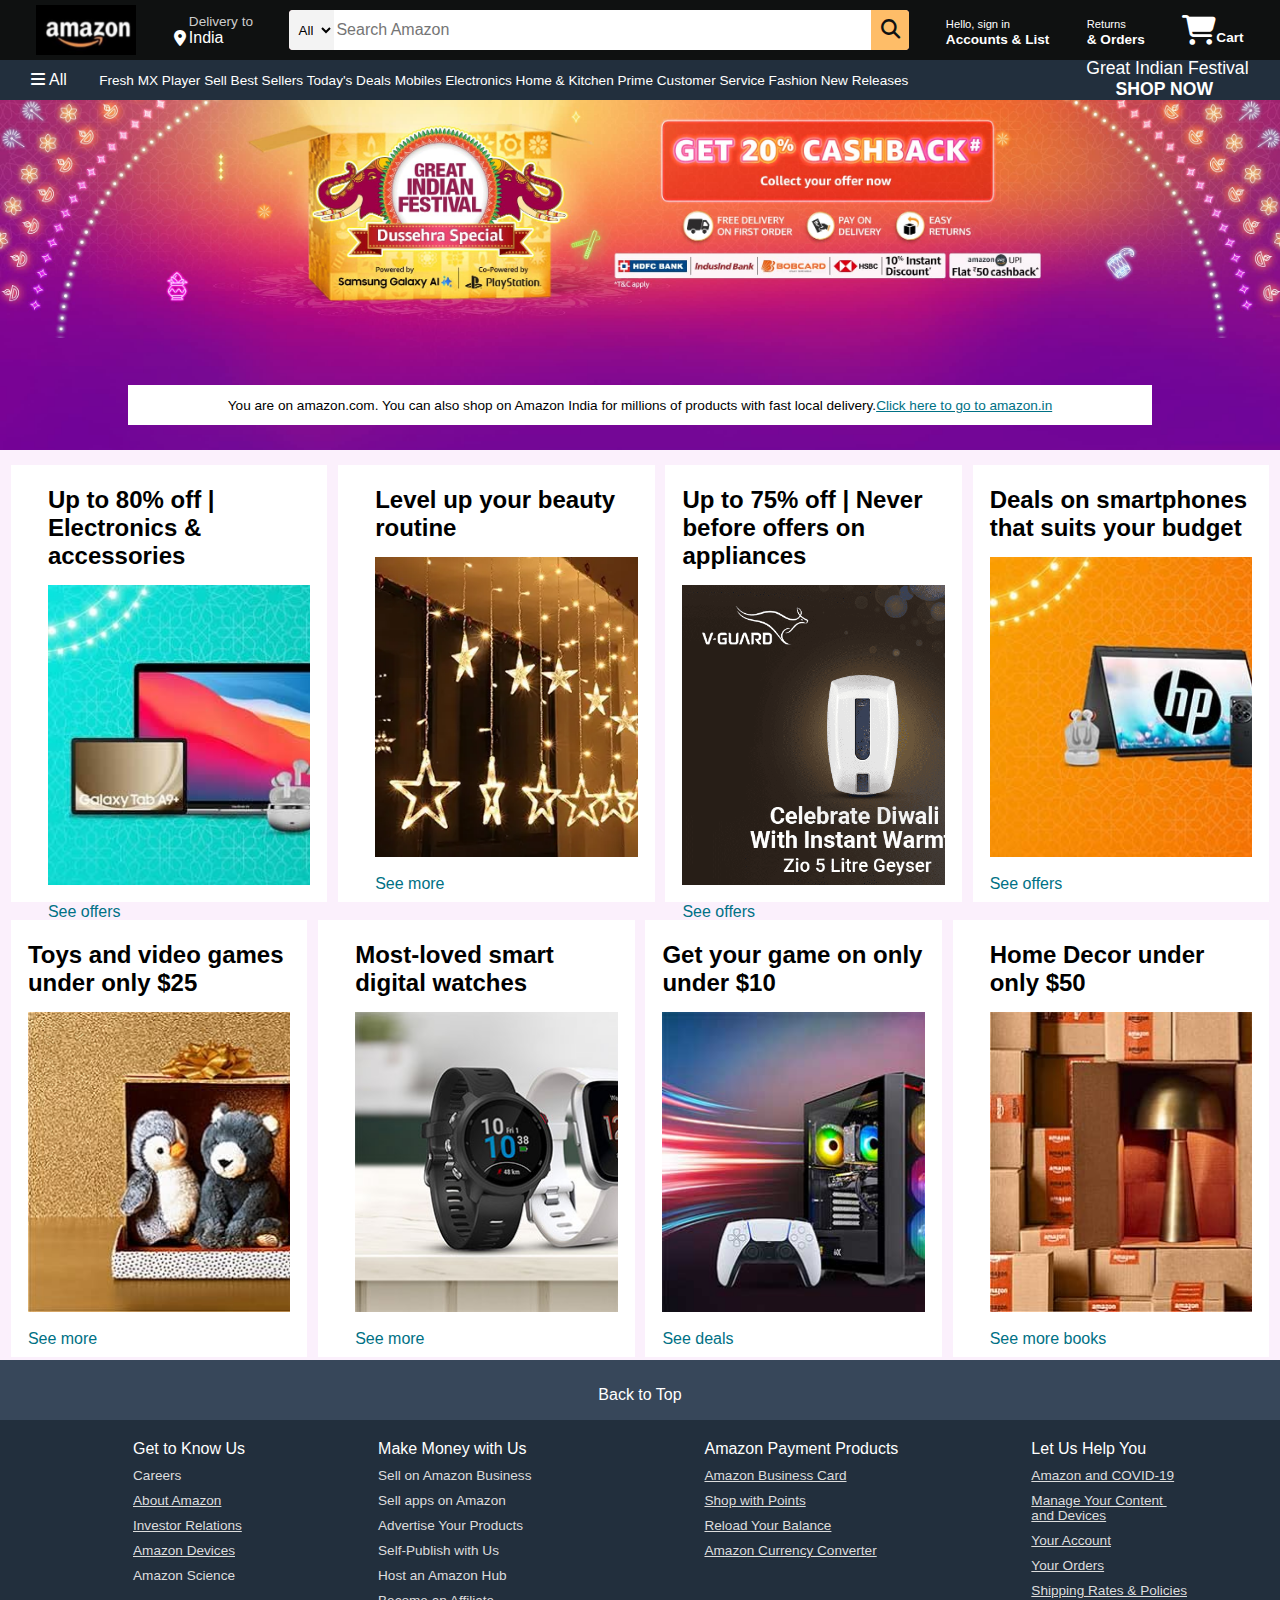
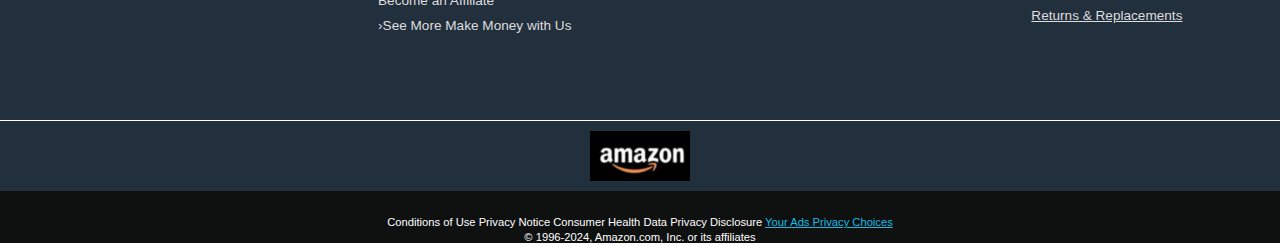
<file: amazon/index.html>
<!DOCTYPE html>
<html lang="en">

<head>
    <meta charset="UTF-8">
    <meta name="viewport" content="width=device-width, initial-scale=1.0">
    <title>amazon-clone</title>
    <link rel="stylesheet" href="https://cdnjs.cloudflare.com/ajax/libs/font-awesome/6.5.1/css/all.min.css">
    <link rel="stylesheet" href="style.css">
</head>

<body>
    <header>
        <div class="navbar">
            <div class="nav-logo border">
                <div class="logo"></div>
            </div>

            <div class="nav-address border">
                <p class="add-first">Delivery to</p>
                <div class="add-icon">
                    <i class="fa-solid fa-location-dot"></i>
                    <p class="add-sec">India</p>
                </div>
            </div>
            <div class = "nav-search">
                <select class = "search-select">
                    <option>All</option>
                </select>
                <input placeholder="Search Amazon" class = "search-input">
                <div class="search-button">
                    <i class="fa-solid fa-magnifying-glass"></i> 
                </div>
            </div>
           <!-- <div class = "india">
                <p>EN</p>
            </div>-->
            <div class="signin border" >
                <p><span>Hello, sign in</span></p>
                <p class = "nav-second">Accounts & List</p>
            </div>
            <div class="sign border">
                <p><span>Returns</span></p>
                <p class = "nav-second">& Orders</p>
            </div>
            <div class = "nav-cart border" >
                <i class="fa-solid fa-cart-shopping"></i>
                <p class = "nav-second">Cart</p>
            
            </div>
        </div>
        <div class="panel">
            <div class="panel-all border">
             <i class="fa-solid fa-bars"></i>
                All
            </div>
            <div class="panel-ops border">
                <p>Fresh
                MX Player
                Sell
                Best Sellers
                Today's Deals
                Mobiles
                Electronics
                Home & Kitchen
                Prime
                Customer Service
                Fashion
                New Releases
            </p>
        </div>

        <div class="panel-deals border">
            <pre>
            Great Indian Festival
                 <B class = "shop"> SHOP NOW</B>
            </pre>
        </div>
    </div>
 </header>

 <div class = "hero-section">
    
    <div class="hero-msg">
        You are on amazon.com. You can also shop on Amazon India for
         millions of products with fast local delivery. <a href = "https://www.amazon.in/customer-preferences/edit?ie=UTF8&preferencesReturnUrl=%2F%3Ftag%3Dmsndeskstdin-21%26ref%3Dpd_sl_9cz4f6pmzm_e%26adgrpid%3D1315017565416290%26hvadid%3D82188862071561%26hvnetw%3Do%26hvqmt%3De%26hvbmt%3Dbe%26hvdev%3Dc%26hvlocint%3D1836%26hvlocphy%3D149525%26hvtargid%3Dkwd-82189528360928%3Aloc-90%26hydadcr%3D5658_2377273%26msclkid%3D89a32e86dc2e10203f46498cd0cb5940&ref_=topnav_lang">Click here to go to amazon.in</a>

    </div>
 </div>

 <div class="shop-section">

    <div class="box1 box">

     <div class="box-content">

        <h2>Up to 80% off | Electronics & accessories</h2>

        <div class="box-img" style = "background-image: url('electronic.jpg');"></div>
        <br>
        <p style = "color :#007185"><a href = ""></a>See offers</p>

     </div>

    </div>
    <div class="box6 box1">
        <div class="box-content">

            <h2>Level up your beauty routine</h2>
    
            <div class="box-img" style = "background-image: url('star.png');"></div>
            <br>
            <p style = "color :#007185"><a href = ""></a>See more</p>

         </div>
    </div>
    <div class="box2 box">
        <div class="box-content">

            <h2>Up to 75% off | Never before offers on appliances</h2>
    
            <div class="box-img" style = "background-image: url('diwali.png');"></div>
            <br>
            <p style = "color :#007185"><a href = ""></a>See offers</p>
    
         </div>
    </div>
    <div class="box3 box">
        <div class="box-content">

            <h2>Deals on smartphones that suits your budget</h2>
    
            <div class="box-img" style = "background-image: url('PC_CC_379x304_1x_1._SY304_CB544901946_.jpg');"></div>
            <br>
            <p style = "color :#007185"><a href = ""></a>See offers</p>
    
         </div>
    </div>
    <div class="box4 box">
        <div class="box-content">

            <h2>Toys and video games under only $25</h2>
    
            <div class="box-img" style = "background-image: url('toys.jpg');"></div>
            <br>
            <p style = "color :#007185"><a href = ""></a>See more</p>

         </div>
    </div> <div class="box5 box1">
        <div class="box-content">

            <h2>Most-loved smart digital watches</h2>
    
            <div class="box-img" style = "background-image: url('watch.jpg');"></div>
            <br>
            <p style = "color :#007185"><a href = ""></a>See more</p>

         </div>
    </div>
    <div class="box7 box">
        <div class="box-content">

            <h2>Get your game on only under $10</h2>
    
            <div class="box-img" style = "background-image: url('game.jpg');"></div>
            <br>
            <p style = "color :#007185"><a href = ""></a>See deals</p>

         </div>
    </div>
    <div class="box8 box1">
        <div class="box-content">

            <h2>Home Decor under only $50</h2>
    
            <div class="box-img" style = "background-image: url('homedecor.jpg');"></div>
            <br>
            <p style = "color :#007185"><a href = ""></a>See more books</p>

         </div>
    </div>
 </div>








 
 <footer>
    <div class="foot-panel1">Back to Top</div>
    <div class="foot-panel2">
        <ul>
           <p> Get to Know Us </p>
            <a>Careers</a>
            <a href="">About Amazon</a>
            <a href="">Investor Relations </a>
            <a href="">Amazon Devices</a>
            <a>Amazon Science</a>
        </ul>
        <ul>
            <p> Make Money with Us </p>	
             <a>Sell on Amazon Business</a>
             <a>Sell apps on Amazon</a>
             <a>Advertise Your Products</a>
             <a>Self-Publish with Us</a>
             <a> Host an Amazon Hub</a>
             <a> Become an Affiliate</a>
             <a>›See More Make Money with Us</a>
         </ul>
         <ul>
            <p> Amazon Payment Products</p>
             <a href="">Amazon Business Card</a>
             <a href="">Shop with Points</a>
             <a href="">Reload Your Balance</a>
             <a href="">Amazon Currency Converter
            </a>
         </ul>
         <ul>
            <p> 	
                Let Us Help You</p>
             <a></a>
             <a href="">Amazon and COVID-19</a>
             <pre><a href="">Manage Your Content <br>and Devices</br></a></pre>
             <a href="">Your Account</a>
             <a href="">Your Orders</a>
             <pre><a href="">Shipping Rates & Policies</a></pre>
                <pre><a href="">Returns & Replacements</a></pre>
         </ul>
    </div>
    <div class="foot-panel3">
        <div class = "logo" style=" background-image: url('amazon-logo.png')">
        </div>
    </div>
<div class="foot-panel4">
    <div class = "pages">
        <a>Conditions of Use
        <a>Privacy Notice</a>
        <a>Consumer Health Data Privacy Disclosure</a>
        <a href = "" style = "color: rgb(21, 185, 227)">Your Ads Privacy Choices</a>
    </div>
    <div class  = "copyright">© 1996-2024, Amazon.com, Inc. or its affiliates</div>
</div>
 </footer>
</body>

</html>
</file>
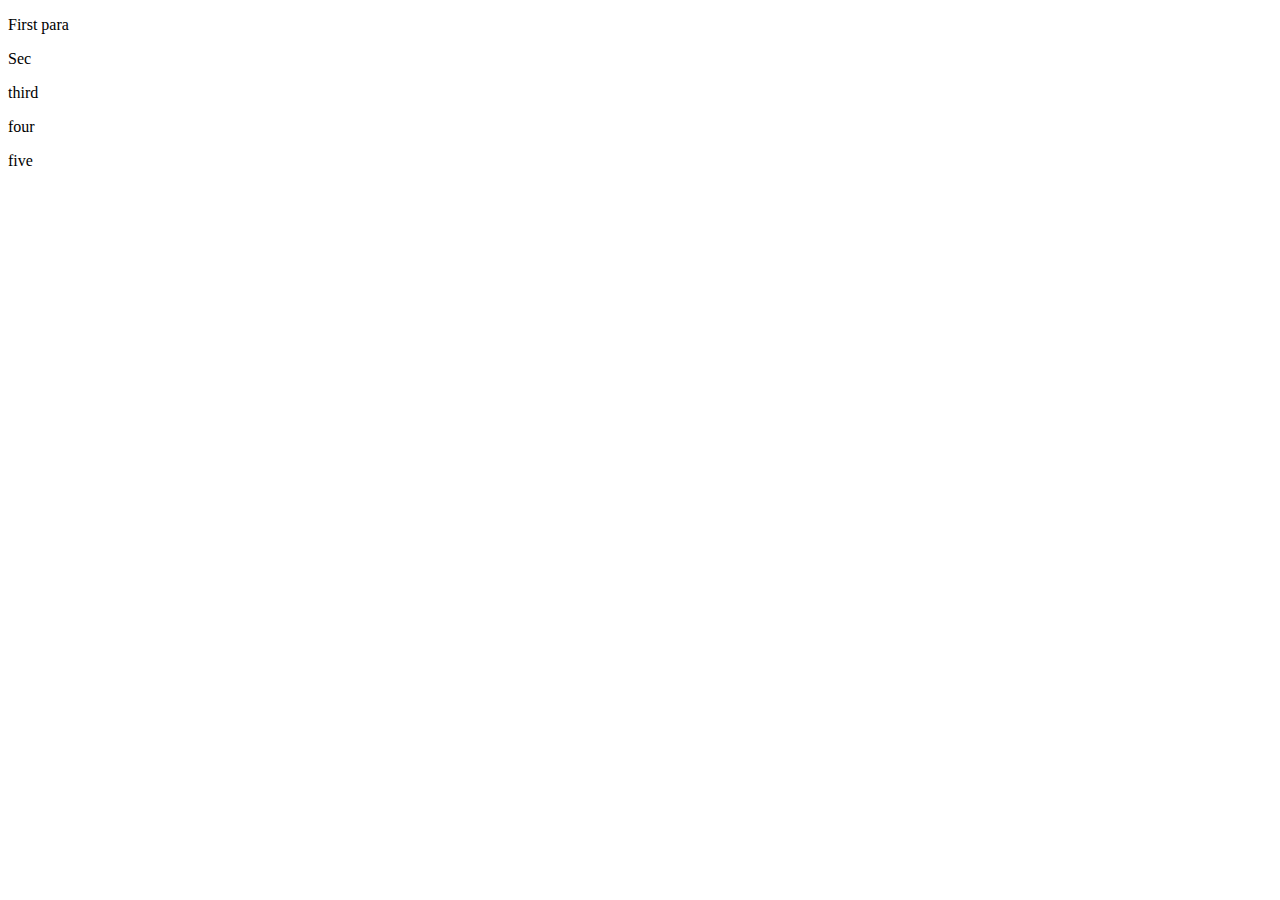
<file: avoidevent.html>
<!DOCTYPE html>
<html lang="en">
<head>
    <meta charset="UTF-8">
    <meta name="viewport" content="width=div, initial-scale=1.0">
    <title>Document</title>
</head>
<body>
   <!-- This is Comment of MC -->
    <div id = "wrapper">
        <p id = "fpara">First para</p>
        <p id = "para2">Sec</p>
        <p id = "para3">third</p>
        <p id = "para4">four</p>
        <p id = "para5">five</p>
    </div>
<script src = "event.js">
/*    let paras = document.querySelectorAll('p');

for(let i = 0; i<paras.length; i++)
{
    let para = paras[i];
    para.addEventListener('click', function(){
        
     alert("You have Clicked on para : " + (i+1));
    })

}*/
/*
let paras = document.querySelectorAll('p')
function alertPara(event)
{
    alert("you have click on para" +(i+1));
}

for(let i = 0; i<paras.length;i++)
{
    let para = paras[i];
    para.addEventListener('click', alertPara)
}
*/
    </script>

</body>
</html>
</file>
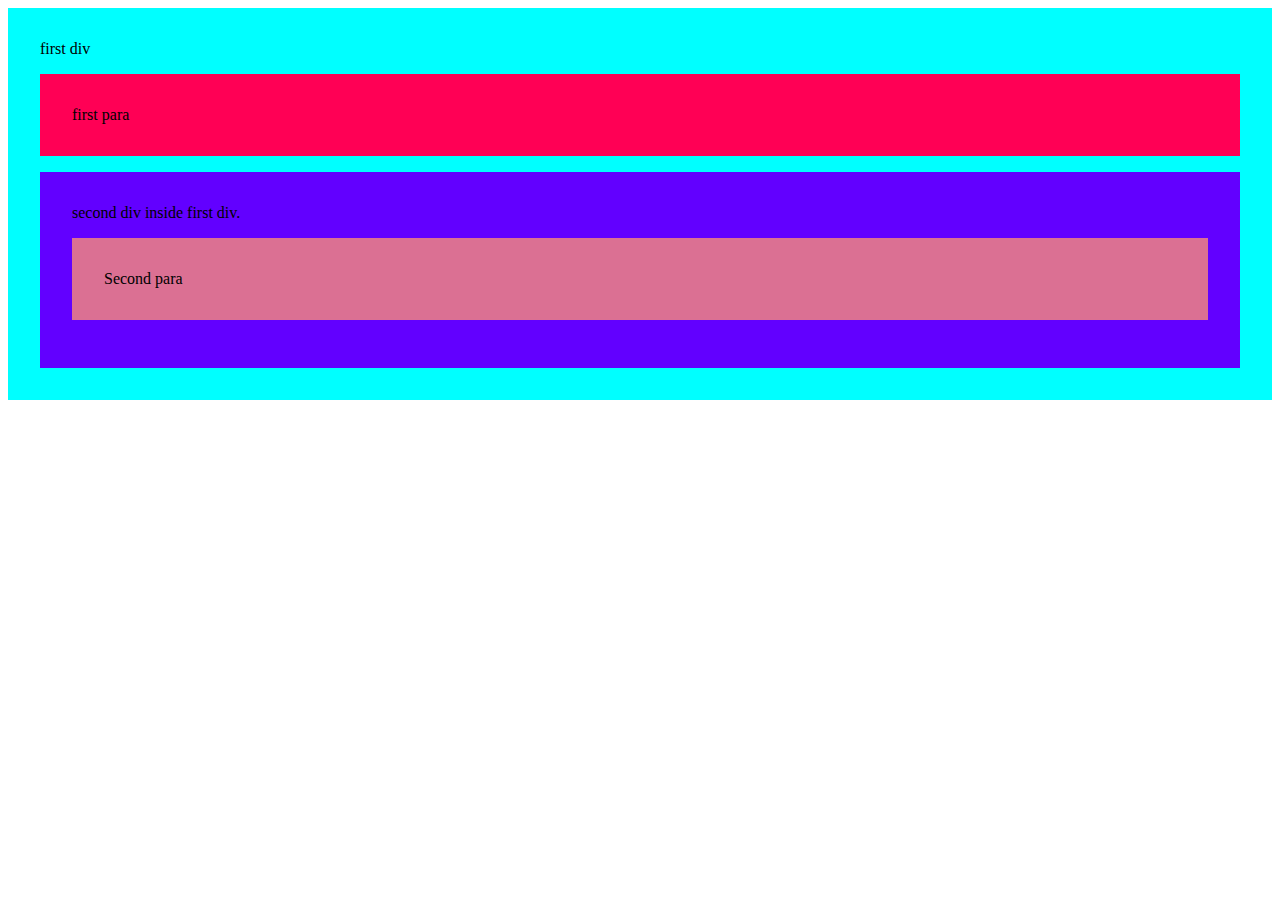
<file: cssdom.html>
<!DOCTYPE html>
<html lang="en">
<head>
    <meta charset="UTF-8">
    <meta name="viewport" content="width=device-width, initial-scale=1.0">
    <title>Document</title>
</head>
<body>
    <div id = "fdiv" style = "background-color: aqua; padding : 2rem">
        first div
        <p id ="fpara" class = "firstclass secdivclass" style = "background-color: rgb(255, 0, 85); padding : 2rem">
            first para
        </p>
        <div id = "sdiv" style = "background-color: rgb(98, 0, 255); padding : 2rem" >
            second div inside first div.
            <p id = "spara" style = "background-color: palevioletred; padding : 2rem">Second para</p>
        </div>
    </div>
</body>

<!--

 change background-color 
 get 
 paraelement.style.backgroundColor
 set
paraelement.style.backgroundColor = "yellow";


//get
let secelement = document.getElementById("sdiv");
//setting multiple properties at a time
secelement.style.cssText = "background-color : black; color : white;
padding : 1rem"; 

//setattributes : for adding id, class, seeting attributes 
let firstelement = document.querySelector("#fdiv");
firstelement.setAttribute('class', 'divclass');
firstelement.setAttribute('class', 'secdivclass');


firstelement.setAttribute('style', 'padding : 3rem');
firstelement.setAttribute('style', 'background-color : black');


//classname : getting class name, multiple class can add, getting class list 
replace existing class
//get
let fpara = $0
fpara.className

//set
fpara.className = "gokul bulbul";

//classList : we can
add, remove, toggle, contains
**add
fpara.classList.add('thirdclass');
**remove
fpara.classList.remove('firstclass');
**toggle
if present then return false and remove that class

fpara.classList.toggle('secdivclass');
false
fpara.classList
DOMTokenList(2) ['thirdclass', 'secclass', value: 'thirdclass secclass']
if absent then return true and add that class

fpara.classList.toggle('secclass');
true
fpara.classList
DOMTokenList(3) ['secdivclass', 'thirdclass', 'secclass', value: 'secdivclass thirdclass secclass']


//contains : check class present or not


-->
</html>
</file>
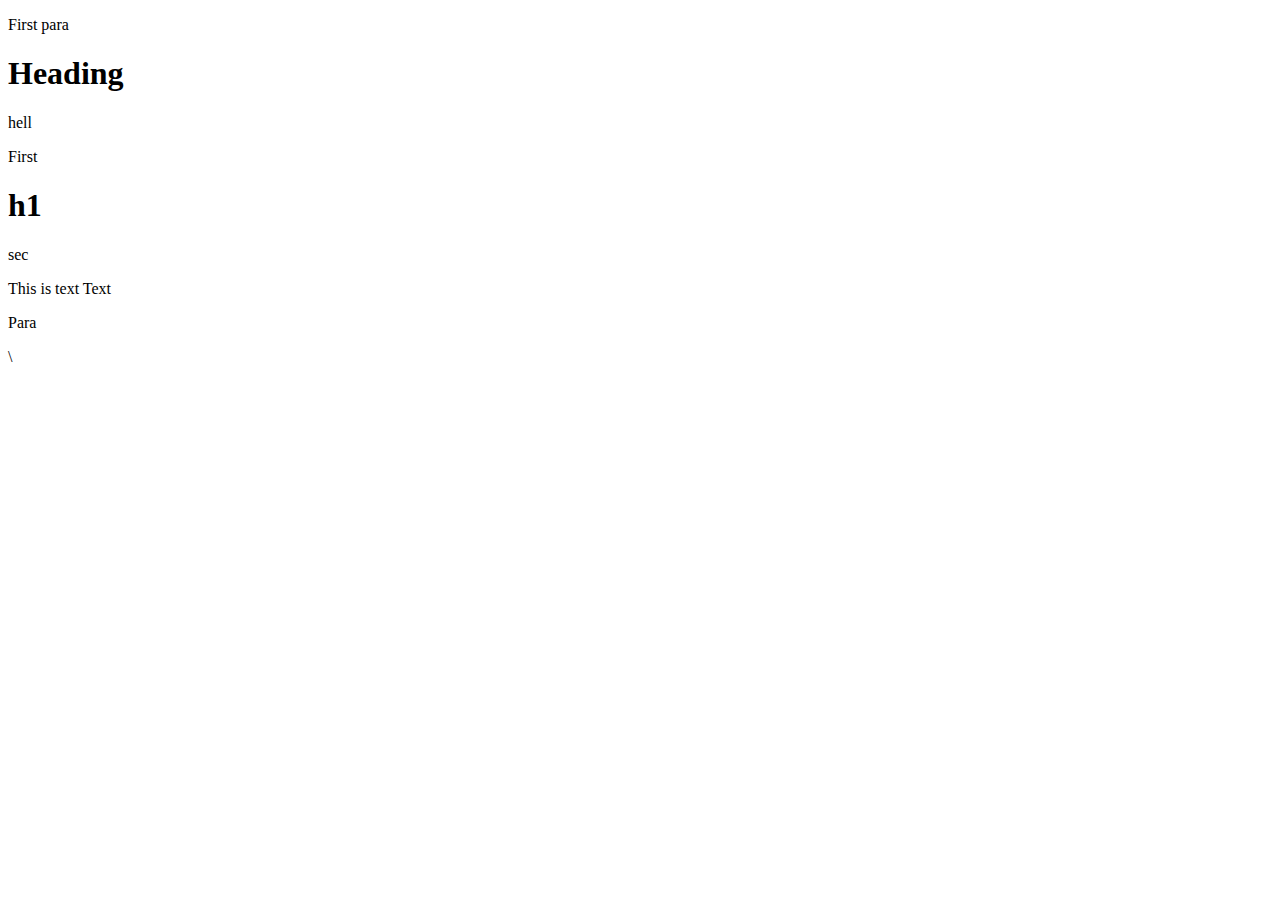
<file: dom.html>
<!DOCTYPE html>
<html lang="en">
<head>
    <meta charset="UTF-8">
    <meta name="viewport" content="width=device-width, initial-scale=1.0">
    <title>Document</title>
</head>
<body>
    <p id = "fpara">First para</p>
    <h1 class = "classname">Heading</h1>
    <div>
        hell
        <div id = "mydiv">
            <p>First</p>
            <h1>h1</h1>
            <p>sec</p>
        </div>
    </div>
    <div>
        <p>This is text
            <span>
                Text
            </span>
        </p>
        <p>Para</p>
    </div>

</body>
</html>
\
<!--
<h1 class=​"classname">​Heading​</h1>​
1)Access

document.getElementById("fpara")
document.getElementsByClassName("classname")
document.getElementsByTagName("classname")

**********only first occurrence will displayed
access
document.querySelector('#fpara')
document.querySelector('.classname')
document.querySelectorAll('.classname')


$0 : retrived all tags


2)Now update:
innerHtml
outerHtml
textContent
innerText

innerText : is use to display only that text which
is render on browser. hide content not able to display.

textContent : print the text as it is

let button = $0; particular tag will assign just by click on tag from browser 

button.innerHtml  //all inner tags are retrived
button.innerHtml = <p>"heyyy"</p>  //we add in button tag

Add element
: append child , at first create a child 
1)creation
let fHead = document.careteElement('h1');
fhead.textContent = "My name is madhu ";

2) now add child of body tag
let bodyTag = document.querySelector('body')
bodyTag.appendChild(fHead)

at the end child is add by default
3) mydiv.insertAdjacentElement("beforebegin, newElement")
beforebegin, afterbegin, beforeend, afterend
at any position you can add child in parent tag



-->
</file>
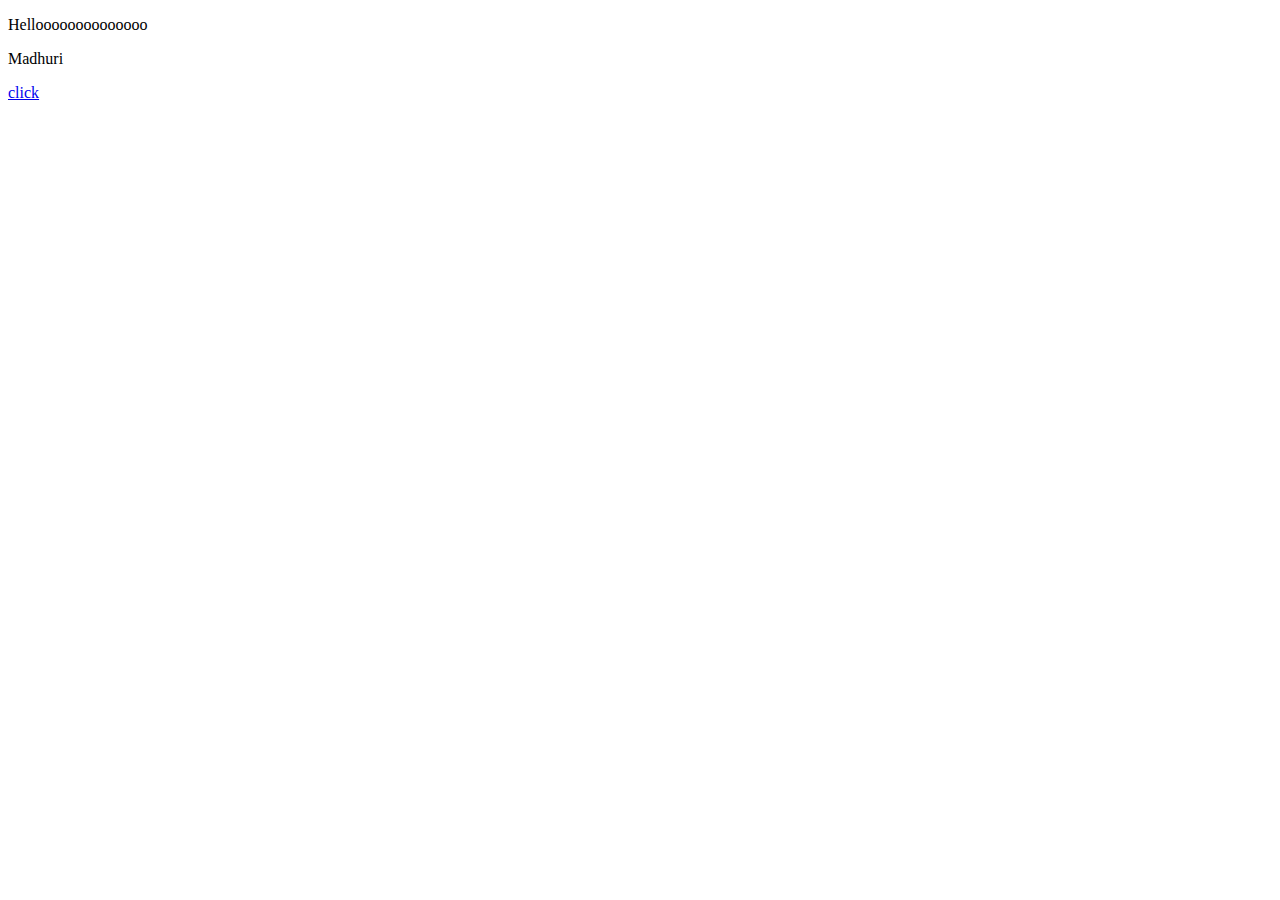
<file: event.html>
<!DOCTYPE html>
<html lang="en">
<head>
    <meta charset="UTF-8">
    <meta name="viewport" content="width=device-width, initial-scale=1.0">
    <title>Document</title>
</head>
<body>
    <div>
        <p id = "fpara">Helloooooooooooooo</p>
        <p id ="para">Madhuri</p>
        <a id = "fanchor" href = "https://www.google.com">click</a>
        <script src = "event.js">

            //Default Action :
//anchor tag 
let anchorTag = document.getElementById('fanchor')
anchorTag.addEventListener('click', function(event){
    //preventing default behaviour
    event.preventDefault();
    anchorTag.textContent = "Click done"
});     
</script>

    </div>
</body>
</html>
</file>
<file: amazon/style.css>
* {
    margin: 0;
    font-family: arial;
    border: border-box;
}

.navbar {
    height: 60px;
    background-color: #0f1111;
    color: white;
    display: flex;
    align-items: center;
    justify-content: space-evenly;
}

.nav-logo {
    height: 50px;
    width: 100px;
}

.logo {
    background-image: url("amazon-logo.png");
    background-size: cover;
    height: 50px;
    width: 100%;
}

.border {
    border: 1.5px solid transparent;
}

.border:hover {
    border: 1.5px solid white;
}


/*box2*/

.add-first {
    color: #cccccc;
    font-size: 0.85rem;
    margin-left: 15px;
}

.add-sec{ 
    font-size: 1rem;
    margin-left: 3px;
}

.add-icon {
    display: flex;
    align-items: center;
}
/*box2*/
.nav-search
{   display :flex;
    justify-content: space-evenly;
    background-color: pink;
    border-radius: 4px;
    width : 620px;
    height: 40px;
    
}
.nav-search:hover{
    border : 2px orange transparent;
}
.search-select
{
 background-color: #f3f3f3;
 text-align:center;
 width:50px;
 padding:5px;
 border-bottom-left-radius: 4px;
 border-top-left-radius: 4px; 
 border : none;
}
.search-input{
    width : 100%;
    font-size : 1rem;
    border : none;
}
.search-button
{
 display : flex;    
 width : 45px;
 background : #febd68;
 color: #0f1111;
 justify-content : center;
 align-items: center;
 border : none;
 font-size: 1.2rem;
 border-top-right-radius: 4px;
 border-bottom-right-radius: 4px;
}
/*box4
.india{
align-items: center;
box-sizing: border-box;
color: rgb(255, 255, 255);
cursor :pointer;
display :flex;
float :none;
font-family: Arial, sans-serif;
font-size :14px;
font-weight: 700;
}
*/
/*box4*/
span{
font-size : 0.7rem;
}
.nav-second
{
 font-size : 0.85rem;
 font-weight: 700;
}
/*box 6*/
.nav-cart{
    display : flex;
    text-align: center;
}
.nav-cart i{
    font-size : 30px;
}
.nav-cart p{
    text-align: center;
    padding-top: 15px;
}
/*panel*/
.panel
{   height: 40px;
    background-color: #222f3d;
    display: flex;
    color : white;
    justify-content : space-evenly;
    align-items : center;
}
.panel-ops p
{
    display: inline;
}
.panel-ops{
    width: 70%;
    font-size: 0.85rem;
}
.panel-deals
{
    font-size: 1.1rem;
    
}
.panel-deals pre{
    align-items: center;
    padding-top: 18px;
   
}
.panel-deals shop
{
    font-size: 2rem;
    font-weight: 700;
}
/*hero section*/
.hero-section{
    background-image: url("festivals.jpg");
    background-size: cover;
    height : 350px;
    display : flex;
    justify-content:center;
    align-items: flex-end;
}
.hero-msg
{
    background-color: white;
    color:black;
    height : 40px;
    display : flex;
    align-items: center;
    justify-content: center;
    font-size : 0.85rem;
    width : 80%;
    margin-bottom: 25px;
   /* there are two ways to set hero msg at bottom
    Method = 1
    bottom: 25px;
    position : relative;
    */
}
.hero-msg a{
    color : #007185;
}
/*shop section*/
.shop-section
{
    display:flex;
    flex-wrap:wrap;
    justify-content: space-evenly;
    background-color: rgba(233, 179, 239, 0.20);
    height: 910px;
}
.box
{
    border : 1px solid white;
    background-color: white;
    color :black;
    height : 400px;
    width : 23%;
    padding : 20px 0px 15px;
    margin-top: 15px;
}
.box1
{
    border : 1px solid white;
    background-color: white;
    color :black;
    height :400px;
    width : 23%;
    padding : 20px 0px 15px 20px;
    margin-top: 15px;
}
.box-img
{
   height : 300px;
   margin-top:15px;
   background-size: cover;
   background-repeat: none;
}

.box-content
{
    margin-left: 1rem;
    margin-right:1rem
}
.footer{
    margin-top: 100px;
}
.foot-panel1
{
    color :white;
    height: 50px;
    background-color: #37475a;
    display:flex;
    padding-top: 10px;
    justify-content: center;
    align-items: center;
    font-size:1rem;

}
.foot-panel2
{
    height: 300px;
    background-color: #222f3d;
    color : white;
    display : flex;
    justify-content: space-evenly;
}
ul{
    margin-top: 20px;
}
ul a{
 display: block;
 font-size: 0.85rem;
 margin-top: 10px;
 color:#dddddd;
}
.foot-panel3
{
 height:70px;
 background-color: #222f3d;
 border-top: 0.5px solid white;
 display : flex;
 justify-content: center;
 align-items: center;
}
.logo
{
    background-image: url("amazon-logo.png");
    background-color: #222f3d;
    background-size: cover;
    height: 50px;
    width : 100px;
}
.foot-panel4
{
    background-color: #0f1111;
    color : white;
    font-size :0.7rem;
    text-align :center;
}
.pages{
    padding-top: 25px;  
}
.copyright{
    margin : 3px;
   margin-bottom: 3px;
}
</file>
